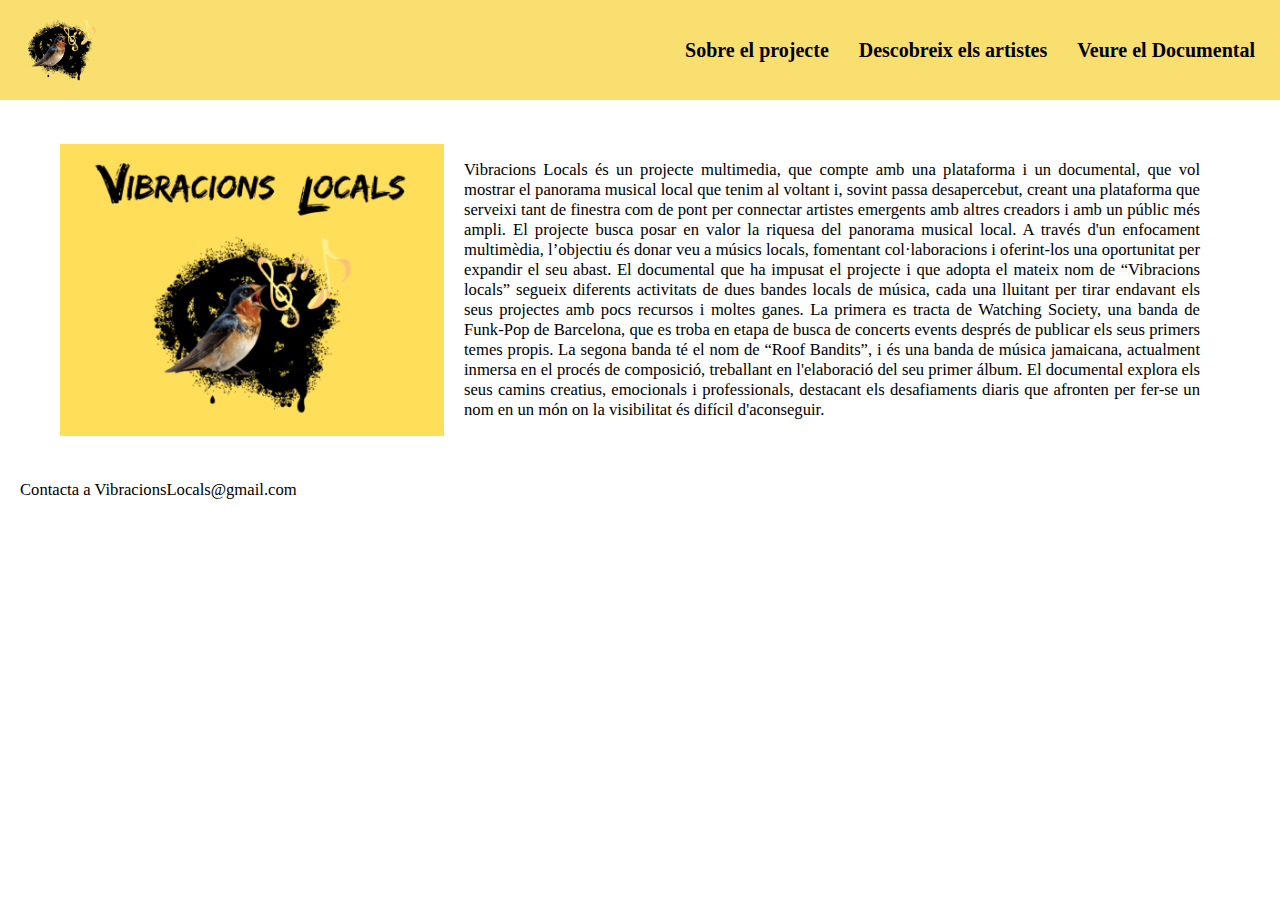
<file: index.html>
<!doctype html>

<html>
  <head>
    <title>Vibracions Locals</title>
    <link rel="stylesheet" href="design.css">
    <meta charset="UTF-8">
  </head>
  <body>
    <div class="header">
      <img src="media/vibracions_locals_logo.png" alt="VlLogo" class="logo">
      <ul class="nav">
        <li><a href="index.html">Sobre el projecte</a></li> 
        <li><a href="artistes.html">Descobreix els artistes</a></li> 
        <li><a href="documental.html">Veure el Documental</a></li> 
      </ul>
    </div>
    <div class="page">
      <div class="blockedcontent">
        <img src="media/vl.png" class="sideimage">
        <p class="sidetext">
        Vibracions Locals és un projecte multimedia, que compte amb una plataforma i un documental, que vol mostrar el panorama musical local que tenim al voltant i, sovint passa desapercebut,  creant una plataforma que serveixi tant de finestra com de pont per connectar artistes emergents amb altres creadors i amb un públic més ampli.
El projecte busca posar en valor la riquesa del panorama musical local. A través d'un enfocament multimèdia, l’objectiu és donar veu a músics locals, fomentant col·laboracions i oferint-los una oportunitat per expandir el seu abast. 
El documental que ha impusat el projecte i que adopta el mateix nom de “Vibracions locals” segueix diferents activitats de dues bandes locals de música, cada una lluitant per tirar endavant els seus projectes amb pocs recursos i moltes ganes. La primera es tracta de Watching Society, una banda de Funk-Pop de Barcelona, que es troba en etapa de busca de concerts events després de publicar els seus primers temes propis. La segona banda té el nom de “Roof Bandits”, i és una banda de música jamaicana, actualment inmersa en el procés de composició, treballant en l'elaboració del seu primer álbum.  
El documental explora els seus camins creatius, emocionals i professionals, destacant els desafiaments diaris que afronten per fer-se un nom en un món on la visibilitat és difícil d'aconseguir.
      </p>
      </div>
      <p>Contacta a VibracionsLocals@gmail.com</p>
    </div>
  </body>
</html>
</file>
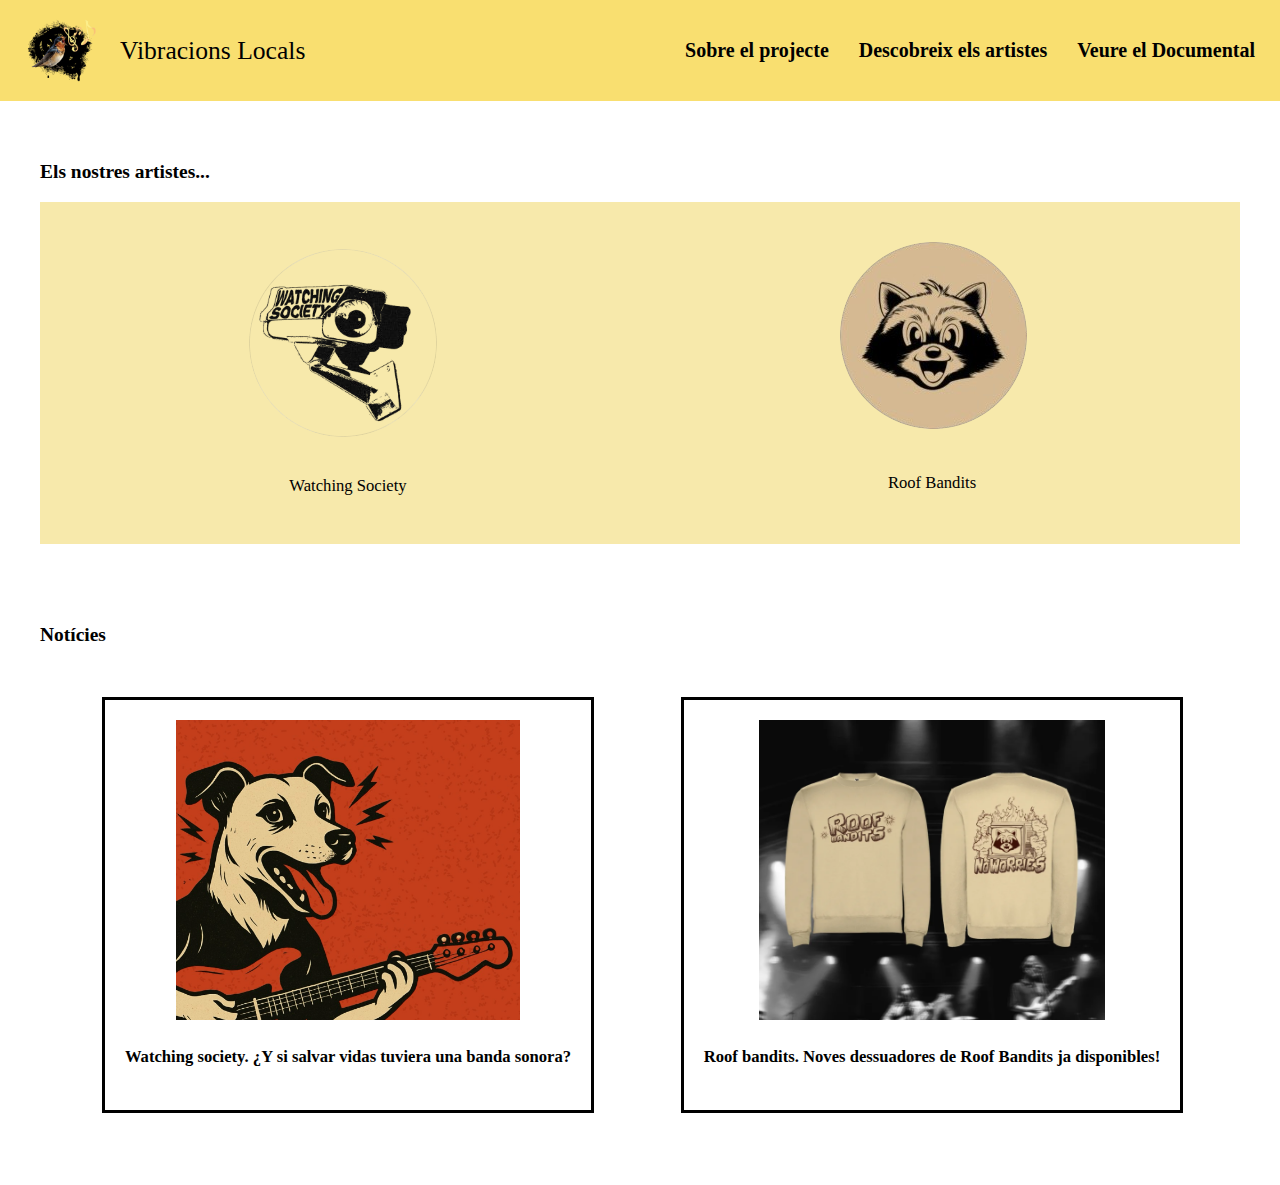
<file: artistes.html>
<!doctype html>

<html>
  <head>
    <title>Vibracions Locals</title>
    <link rel="stylesheet" href="design.css">
    <meta charset="UTF-8">
  </head>
  <body>
    <div class="header">
      <div class="logowrapper">
        <img src="media/vibracions_locals_logo.png" alt="logo" class="logo">
        <p><a href="index.html">Vibracions Locals</a></p>
      </div>
      <ul class="nav">
        <li><a href="index.html">Sobre el projecte</a></li> 
        <li><a href="artistes.html">Descobreix els artistes</a></li> 
        <li><a href="documental.html">Veure el Documental</a></li> 
      </ul>
    </div>
    <div>
      <div class="contentbox">
        <h3>Els nostres artistes...</h3>
        <div class="artiststab">
          <div class="artist">
            <a href="watching.html"><img src="media/watching_society_logo.png"></a>
            <p>Watching Society</p>
          </div>
          <div>
            <a href="bandits.html"><img src="media/roof_bandits_logo.png"></a>
            <p>Roof Bandits</p>
          </div>
        </div>
      </div>
      <div class="contentbox">
        <h3>Notícies</h3>
        <div class="noticiabox">
          <div class="noticia">
            <a href="https://www.instagram.com/p/DI3ZwP6IiJN/?img_index=1">
              <img src="media/noticia1.PNG">
              <h4>Watching society.  ¿Y si salvar vidas tuviera una banda sonora?</h4>
            </a>
          </div> 
          <div class="noticia">
            <a href="https://www.instagram.com/p/DFSntsYRPgP/?img_index=1">
              <img src="media/noticia2.PNG">
              <h4>Roof bandits. Noves dessuadores de Roof Bandits ja disponibles!</h4>
            </a>
          </div>
        </div>
      </div>
    </div>
  </body>
</html>
</file>
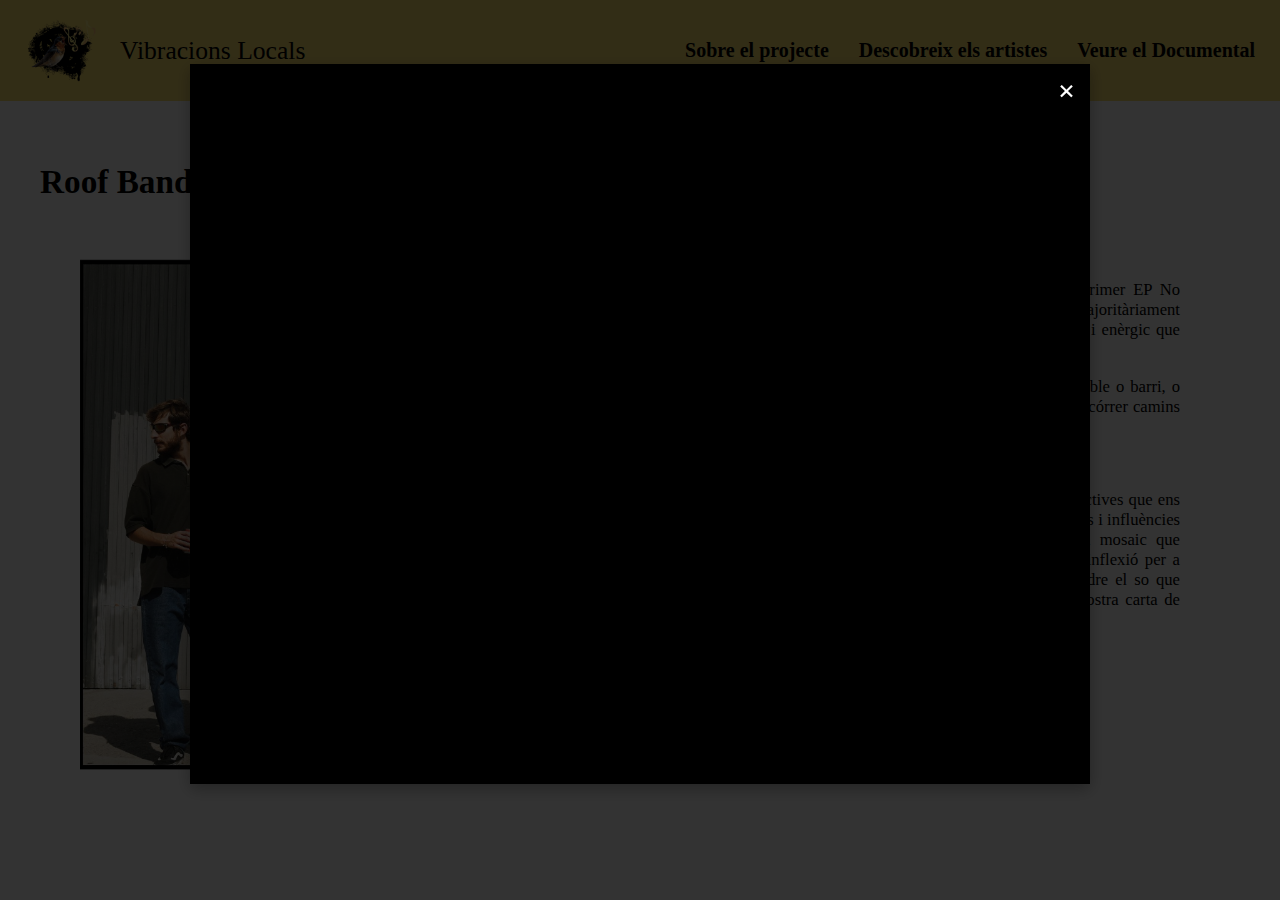
<file: bandits.html>
<!doctype html>

<html>
  <head>
    <title>Vibracions Locals</title>
    <link rel="stylesheet" href="design.css">
    <meta charset="UTF-8">
  </head>
  <body>
    <!-- Video to be hoovered -->
    <div id="videoModal" class="modal">
        <div class="modal-content">
            <span class="close-button">&times;</span>
<iframe
  id="introVideo"
  src="https://www.youtube.com/embed/-VbbIKZD6qs?enablejsapi=1&autoplay=1"
  frameborder="0"
  allow="accelerometer; autoplay; clipboard-write; encrypted-media; gyroscope; picture-in-picture"
  allowfullscreen>
</iframe>

        </div>
    </div>
    <div class="header">
      <div class="logowrapper">
        <img src="media/vibracions_locals_logo.png" alt="logo" class="logo">
        <p><a id="titol">Vibracions Locals</a></p>
      </div>
      <ul class="nav">
        <li><a href="index.html">Sobre el projecte</a></li> 
        <li><a href="artistes.html">Descobreix els artistes</a></li> 
        <li><a href="documental.html">Veure el Documental</a></li> 
      </ul>
    </div>
    <div class="contentbox">
      <div>
        <h1>Roof Bandits</h1>
      </div>
      <div class="blockedcontent">
        <img src="media/roof_bandits_foto.PNG" class="sideimage">
        <div class="sidetext">
          <p>
            Després de mesos treballant en el directe, estem preparades per presentar el nostre primer EP No Worries, juntament amb algunes sorpreses que encara estan al forn. Amb un repertori majoritàriament propi i versions clàssiques del panorama roots i reggae, oferim un directe festiu, proper i enèrgic que dura aproximadament 75 minuts.
          </p>
          <p>
Si programes a una sala o festival, formes part de la comissió de festa major del teu poble o barri, o organitzes festes alternatives, no dubtis a contactar amb nosaltres. Estem amb ganes de recórrer camins plegades i fer-vos vibrar als nostres concerts. Ens veiem molt aviat!
          </p>
          <p><b>DISCOGRAFIA:</b></p>
          <p>
Amb No Worries, el nostre primer EP, hem volgut plasmar les inquietuds socials i col·lectives que ens han inspirat. És un recull de les nostres primeres composicions, creades des de perspectives i influències diverses. Cada cançó reflecteix una preocupació o experiència personal, formant un mosaic que representa aquesta primera etapa com a banda. Aquest EP també ha marcat un punt d’inflexió per a nosaltres. A casa La Panchita Records vam començar a professionalitzar-nos i a entendre el so que volíem com a banda. Estem molt orgulloses d’aquest treball i contentes que sigui la nostra carta de presentació al món de la música.
          </p>
          <div class="logos">
            <a href="https://open.spotify.com/intl-es/artist/4GTUndxka2D7946SDB3m2I"><img src="media/logoSpoty.png" class="xarxalogo"></a>
            <a href="https://www.instagram.com/roofbandits/"><img src="media/logoInstagram.png" class="xarxalogo"></a> 
            <a href="https://www.youtube.com/channel/UCqONswKQ2nFoIc0gf0bEQ2Q"><img src="media/logoYoutube.png" class="xarxalogo"></a>
          </div>
        </div>
      </div>
    </div>
    <script src="video.js"></script>
  </body>
</html>
</file>
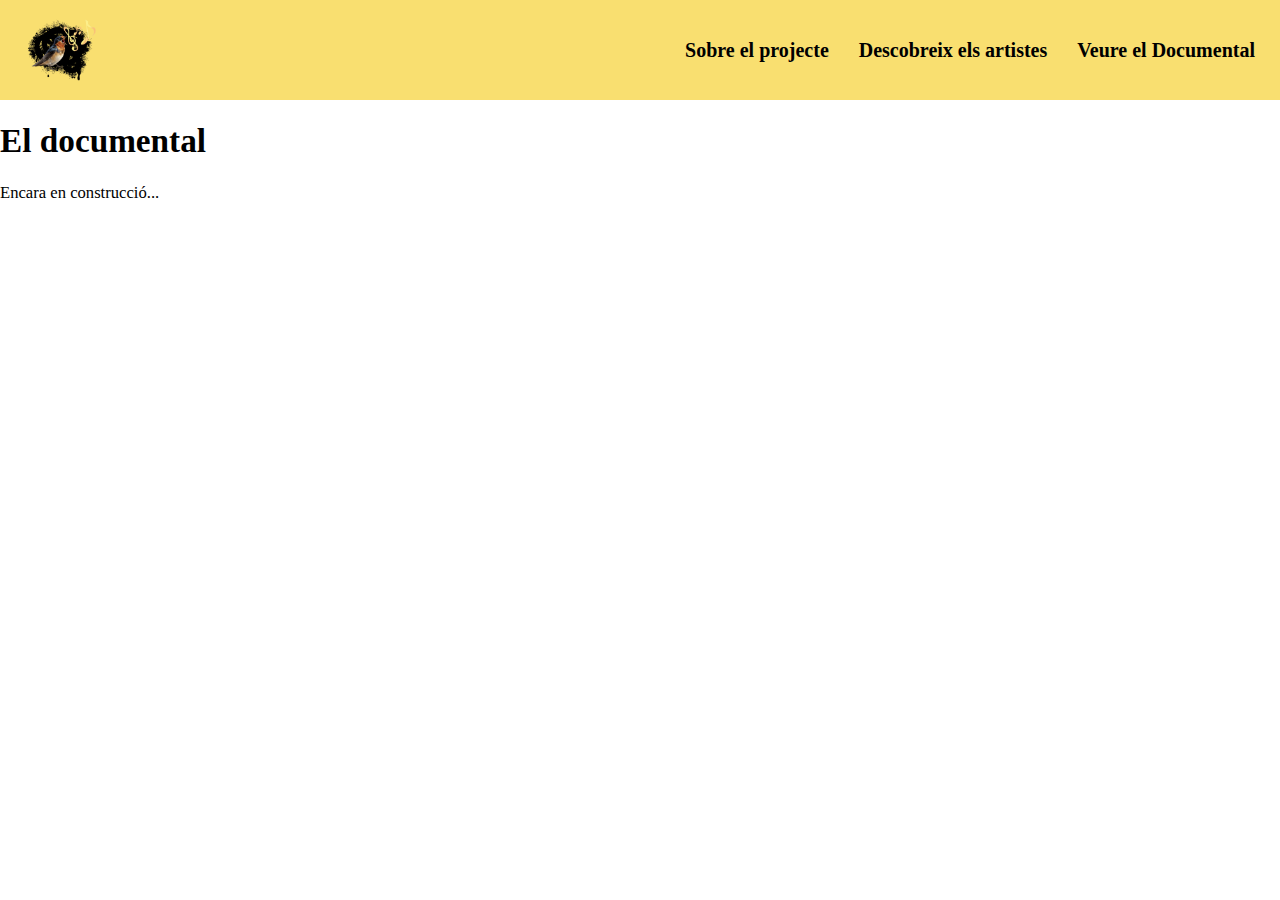
<file: documental.html>
<!doctype html>

<html>
  <head>
    <title>Vibracions Locals</title>
    <link rel="stylesheet" href="design.css">
    <meta charset="UTF-8">
  </head>
  <body>
    <div class="header">
      <img src="media/vibracions_locals_logo.png" alt="VlLogo" class="logo">
      <ul class="nav">
        <li><a href="index.html">Sobre el projecte</a></li> 
        <li><a href="artistes.html">Descobreix els artistes</a></li> 
        <li><a href="documental.html">Veure el Documental</a></li> 
      </ul>
    </div>
    <div>
      <h1>El documental</h1>
      <p>Encara en construcció...</p>
    </div>
  </body>
</html>
</file>
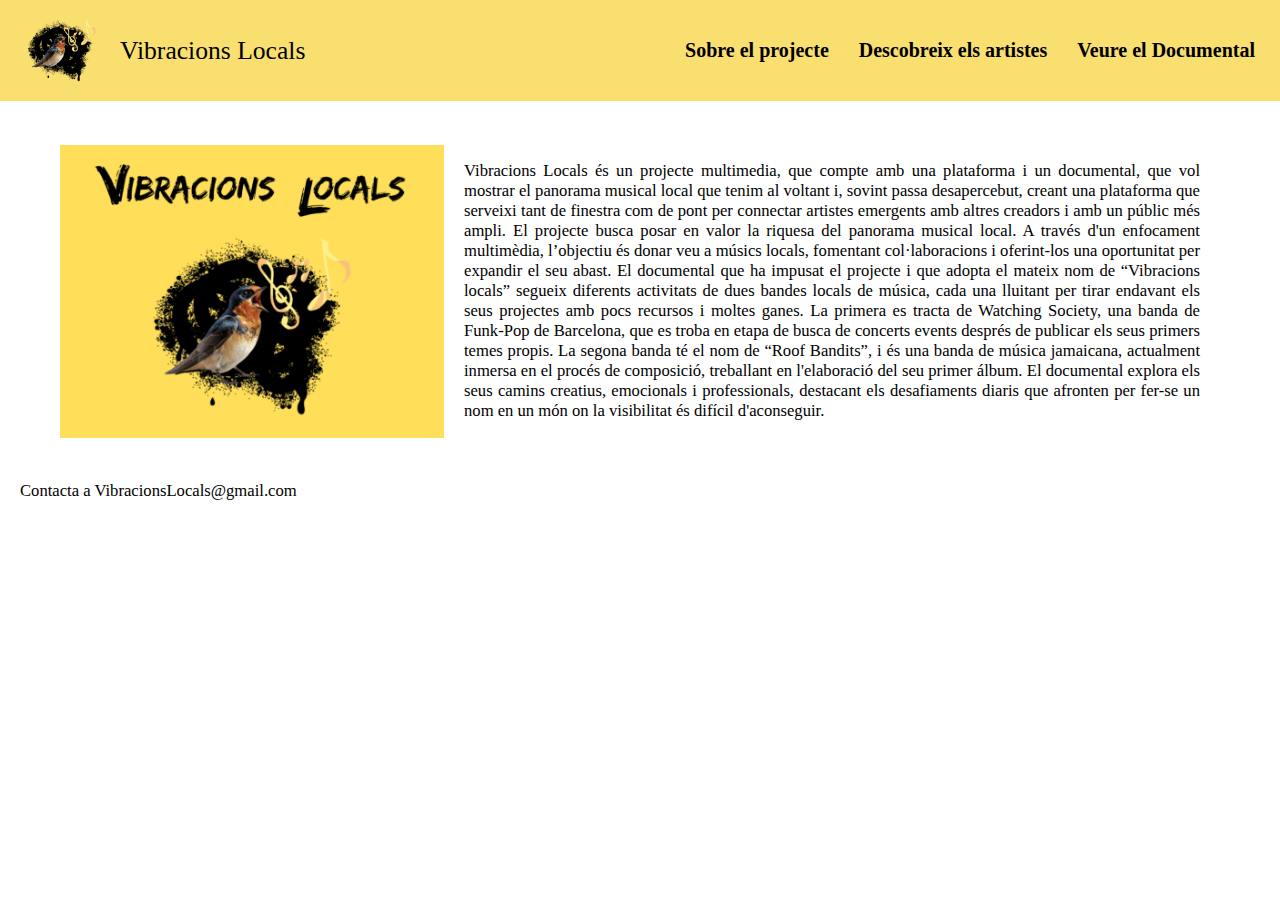
<file: videopresentacio.html>
<!doctype html>

<html>
  <head>
    <title>Vibracions Locals</title>
    <link rel="stylesheet" href="design.css">
    <meta charset="UTF-8">
  </head>
  <body>
    <!-- Video to be hoovered -->
    <div id="videoModal" class="modal">
        <div class="modal-content">
            <span class="close-button">&times;</span>
<iframe
  id="introVideo"
  src="https://www.youtube.com/embed/-VbbIKZD6qs?enablejsapi=1&autoplay=1"
  frameborder="0"
  allow="accelerometer; autoplay; clipboard-write; encrypted-media; gyroscope; picture-in-picture"
  allowfullscreen>
</iframe>

        </div>
    </div>
    <div class="header">
      <div class="logowrapper">
        <img src="media/vibracions_locals_logo.png" alt="logo" class="logo">
        <p><a id="titol">Vibracions Locals</a></p>
      </div>
      <ul class="nav">
        <li><a href="index.html">Sobre el projecte</a></li> 
        <li><a href="artistes.html">Descobreix els artistes</a></li> 
        <li><a href="documental.html">Veure el Documental</a></li> 
      </ul>
    </div>
    <div class="page">
      <div class="blockedcontent">
        <img src="media/vl.png" class="sideimage">
        <p class="sidetext">
        Vibracions Locals és un projecte multimedia, que compte amb una plataforma i un documental, que vol mostrar el panorama musical local que tenim al voltant i, sovint passa desapercebut,  creant una plataforma que serveixi tant de finestra com de pont per connectar artistes emergents amb altres creadors i amb un públic més ampli.
El projecte busca posar en valor la riquesa del panorama musical local. A través d'un enfocament multimèdia, l’objectiu és donar veu a músics locals, fomentant col·laboracions i oferint-los una oportunitat per expandir el seu abast. 
El documental que ha impusat el projecte i que adopta el mateix nom de “Vibracions locals” segueix diferents activitats de dues bandes locals de música, cada una lluitant per tirar endavant els seus projectes amb pocs recursos i moltes ganes. La primera es tracta de Watching Society, una banda de Funk-Pop de Barcelona, que es troba en etapa de busca de concerts events després de publicar els seus primers temes propis. La segona banda té el nom de “Roof Bandits”, i és una banda de música jamaicana, actualment inmersa en el procés de composició, treballant en l'elaboració del seu primer álbum.  
El documental explora els seus camins creatius, emocionals i professionals, destacant els desafiaments diaris que afronten per fer-se un nom en un món on la visibilitat és difícil d'aconseguir.
      </p>
      </div>
      <p>Contacta a VibracionsLocals@gmail.com</p>
    </div>
    <script src="video.js"></script>
  </body>
</html>
</file>
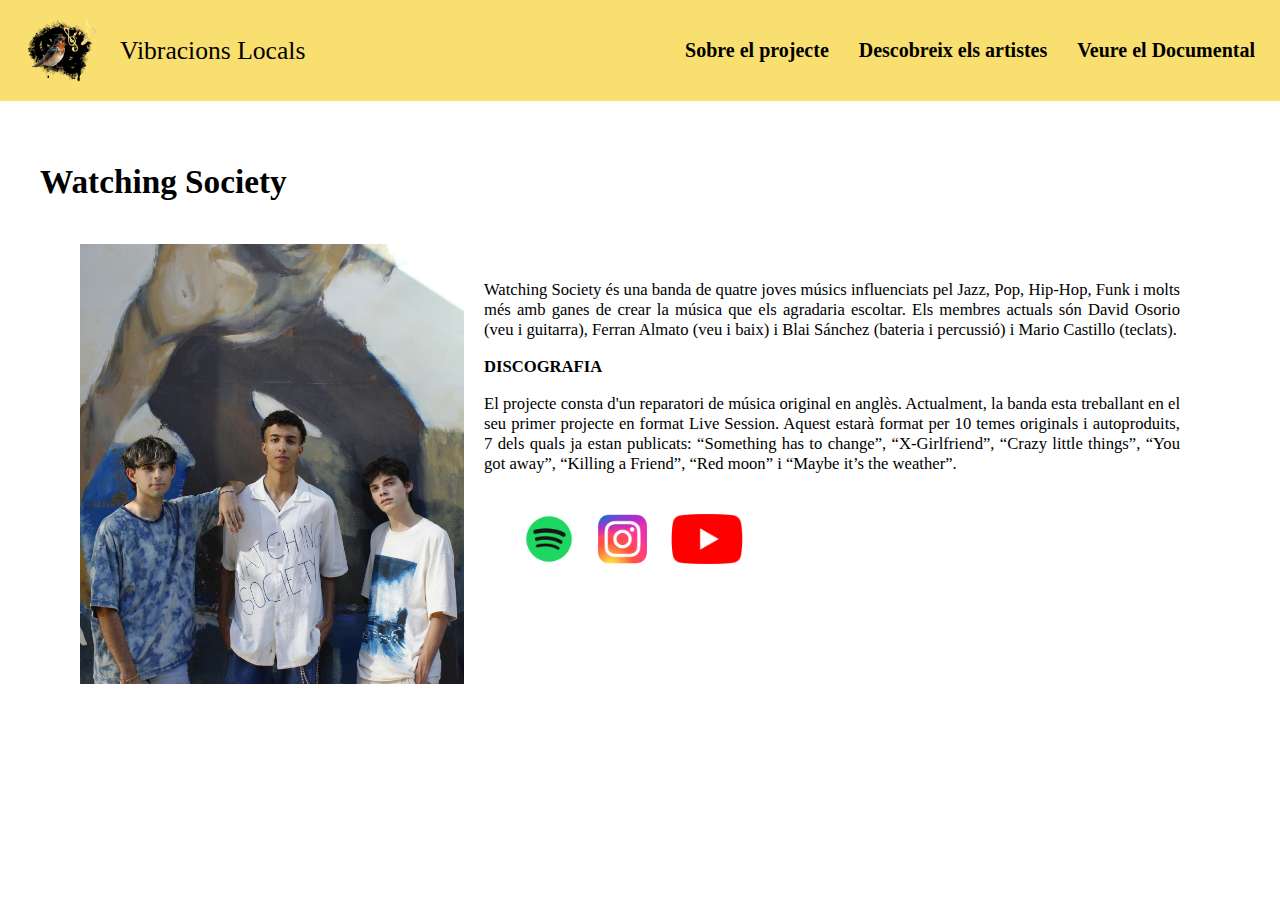
<file: watching.html>
<!doctype html>

<html>
  <head>
    <title>Vibracions Locals</title>
    <link rel="stylesheet" href="design.css">
    <meta charset="UTF-8">
  </head>
  <body>
    <div class="header">
      <div class="logowrapper">
        <img src="media/vibracions_locals_logo.png" alt="logo" class="logo">
        <p><a href="index.html">Vibracions Locals</a></p>
      </div>
      <ul class="nav">
        <li><a href="index.html">Sobre el projecte</a></li> 
        <li><a href="artistes.html">Descobreix els artistes</a></li> 
        <li><a href="documental.html">Veure el Documental</a></li> 
      </ul>
    </div>
    <div class="contentbox">
      <div>
        <h1>Watching Society</h1>
      </div>
      <div class="blockedcontent">
        <img src="media/watching_society_foto.PNG" class="sideimage">
        <div class="sidetext">
          <p>
          Watching Society és una banda de quatre joves músics influenciats pel Jazz, Pop, Hip-Hop, Funk i molts més amb ganes de crear la música que els agradaria escoltar. Els membres actuals són David Osorio (veu i guitarra), Ferran Almato (veu i baix) i Blai Sánchez (bateria i percussió) i Mario Castillo (teclats).
          </p>
          <p><b>DISCOGRAFIA</b></p>
          <p>
El projecte consta d'un reparatori de música original en anglès. Actualment, la banda esta treballant en el seu primer projecte en format Live Session. Aquest estarà format per 10 temes originals i autoproduits, 7 dels quals ja estan publicats: “Something has to change”, “X-Girlfriend”, “Crazy little things”, “You got away”, “Killing a Friend”, “Red moon” i “Maybe it’s the weather”.
          </p>
          <div class="logos">
            <a href="https://open.spotify.com/intl-es/artist/46FtJ8NL9g3WsAeC3EOaAU"><img src="media/logoSpoty.png" class="xarxalogo"></a>
            <a href="https://www.instagram.com/watching_society/"><img src="media/logoInstagram.png" class="xarxalogo"></a> 
            <a href="https://www.youtube.com/@watchingsociety"><img src="media/logoYoutube.png" class="xarxalogo"></a>
          </div>
        </div>
      </div>
    </div>
  </body>
</html>
</file>
<file: design.css>
body {
  margin: 0;
  padding: 0;
  font-family: "verdana";
  font-size: 1.3vw;
  text-align: justify;
}

a {
  text-decoration: none;
  font: inherit;
  color: inherit;
}

.page {
  margin: 20px;
}

.header {
  background-color: #f9df70;
  width: 100%;
  display: flex;
  align-items: center;
  justify-content: space-between;
  padding: 10px 20px;
  box-sizing: border-box;
}

.logowrapper {
  display: flex;
  font-family: "Brush Script MT";
  font-size: 2vw;
}

.logowrapper :hover {
  font-weight: bold;
}

.logowrapper p {
  margin-left: 20px; 
}

.logo {
  width: 80px;
  height: auto;
}

.nav {
  list-style: none;
  margin: 0;
  padding: 0;
  display: flex;
  gap: 20px;
}

.nav li a {
  text-decoration: none;
  color: black;
  font-size: 20px;
  font-weight: bold;
  padding: 0px;
  padding-top:    20px;
  padding-bottom: 20px;
  padding-left:  5px;
  padding-right: 5px;
  margin: 0px;
  border-radius: 10px;
}

.nav li a:hover {
  background-color: #e3b22b;
  text-decoration: underline;
}

.blockedcontent {
  display: flex;
  margin: 20px;
  padding: 20px;
}

.sideimage {
  width: 30vw;        /* or max-width: 100%; for flexibility */
  display: block;     /* Removes inline spacing below image */
  object-fit: contain; /* Optional: ensures no crop when inside a container */
}

.sidetext {
  margin: 20px;
}

.artiststab {
  display: grid;
  grid-template-columns: repeat(2, 1fr);
  gap: 2rem;
  justify-items: center;
  text-align: center;
  padding: 2rem;
  background-color: #f7e9ab;
}

.artiststab :hover {
  font-weight: bold;
}

.contentbox {
  margin: 20px;
  padding: 20px;
}

.noticiabox {
  display: grid;
  grid-template-columns: repeat(2, 1fr);
  gap: 2rem;
  justify-items: center;
  text-align: center;
  padding: 2rem;
}

.noticia {
  border: 3px;
  border-style: solid;
  padding: 20px;
}

.noticia :hover {
  text-decoration: none;
  color: inherit;
  font-weight: bold;
}

.noticia img {
  height: 300px;
  width: auto;
}

.logos {
  margin: 20px;
  padding: 20px;
}

.xarxalogo {
  height: 50px;
  width: auto;
}

.textcentrat {
  text-align: center;
  font-weight: bold;
  background-color: #c2c2c2;
  padding: 20px;
}

#credits {
  color: white;
  background-color: black;
  font-family: "Times New Roman";
  font-size: 12pt;
  text-align: center;
  margin: 0;
}

#credits img {
  width: 10%;
  margin-top: 2%;
}

.modal {
  display: none; /* Hidden by default */
  position: fixed; /* Stay in place */
  z-index: 9999; /* Sit on top */
  left: 0;
  top: 0;
  width: 100%; /* Full width */
  height: 100%; /* Full height */
  overflow: auto; /* Enable scroll if needed */
  background-color: rgba(0, 0, 0, 0.8); /* Black background with opacity */
}

.modal-content {
   position: relative;
   margin: 5% auto;
   padding-bottom: 56.25%; /* 16:9 Aspect Ratio (9 / 16 = 0.5625) */
   width: 80%;
   max-width: 900px;
   background-color: #000;
   box-shadow: 0 5px 15px rgba(0,0,0,0.3);
   height: 0; /* Important for the padding trick */
}

.modal iframe {
   position: absolute; /* Position absolutely within the relative parent */
   top: 0;
   left: 0;
   width: 100%;
   height: 100%;
   display: block;
   pointer-events: none;
}

.close-button {
  position: absolute;
  top: 10px;
  right: 15px;
  color: white;
  font-size: 30px;
  font-weight: bold;
  cursor: pointer;
  z-index: 10000;
}

#documental {
    height: 360px; /* Example width */
    width: 640px; /* 360 * (16/9) = 640 */
}
</file>
